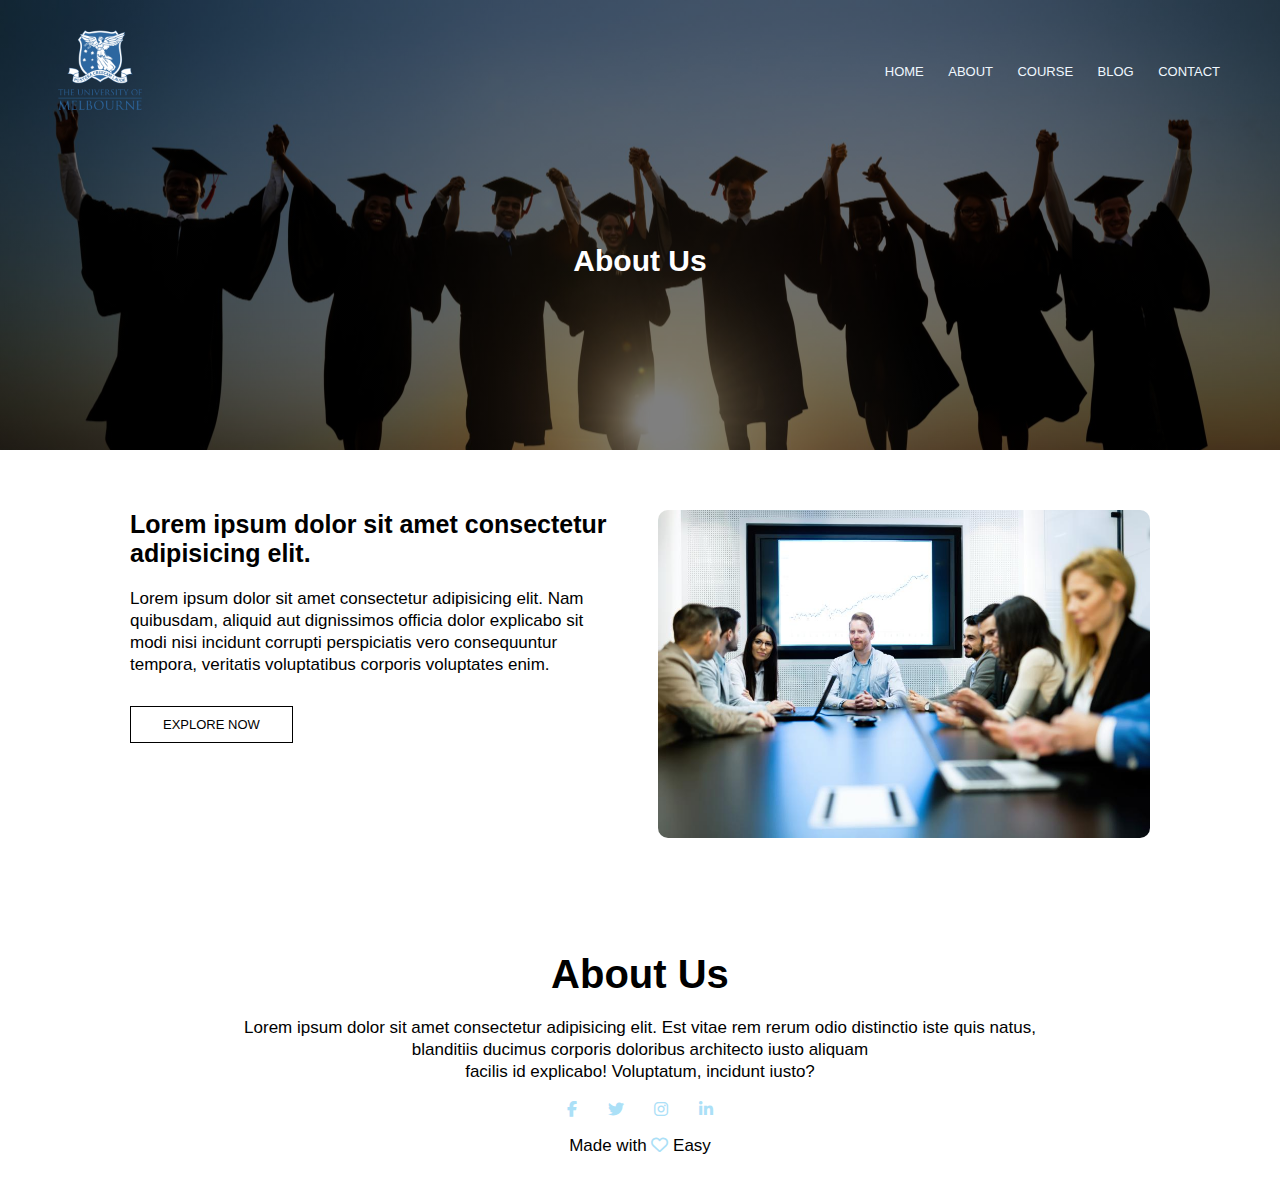
<file: about.html>
<!DOCTYPE html>
<html lang="en">
<head>
    <meta charset="UTF-8">
    <meta http-equiv="X-UA-Compatible" content="IE=edge">
    <meta name="viewport" content="width=device-width, initial-scale=1.0">
    <title>University Web Design</title>
    <link rel="stylesheet" href="style.css">
    <link rel="stylesheet" href="https://cdnjs.cloudflare.com/ajax/libs/font-awesome/6.2.1/css/all.min.css">
    
</head>
<body>
    <section class="sub-header" >
        <nav>
            <a href="index.html"><img src="images/logooo.png" alt="logo"></a>
            <div class="nav-links" id="navLinks">
                <i class="fa fa-times-circle" onclick="hidemenu()" ></i>
                <ul>
                    <li><a href="index.html">HOME</a></li>
                    <li><a href="about.html">ABOUT</a></li>
                    <li><a href="course.html">COURSE</a></li>
                    
                    <li><a href="blog.html">BLOG</a></li>
                    <li><a href="contact.html">CONTACT</a></li>
                </ul>
            </div>
            <i class="fa fa-bars" onclick="showmenu()"></i>
        </nav>
        <h1>About Us</h1>
    </section>
    <section class="about-us" >
        <div class="row">
            <div class="about-col">
                <h1>Lorem ipsum dolor sit amet consectetur adipisicing elit.</h1>
                <p>Lorem ipsum dolor sit amet consectetur adipisicing elit. Nam quibusdam, aliquid aut dignissimos officia dolor explicabo sit modi nisi incidunt corrupti perspiciatis vero consequuntur tempora, veritatis voluptatibus corporis voluptates enim.</p>
                <a href="" class="btn1 btnf">EXPLORE NOW</a>
            </div>
            <div class="about-col">
                <img src="images/what.jpg" alt="">
            </div>
        </div>
    </section>

    <section class="footer" >
        <h4>About Us</h4>
        <p>Lorem ipsum dolor sit amet consectetur adipisicing elit. Est vitae rem rerum odio distinctio iste quis natus,<br> blanditiis ducimus corporis doloribus architecto iusto aliquam <br>facilis id explicabo! Voluptatum, incidunt iusto?</p>
        <div class="icons">
            <i class="fa fa-brands fa-facebook-f"></i>
            <i class="fa fa-brands fa-twitter"></i>
            <i class="fa fa-brands fa-instagram"></i>
            <i class="fa fa-brands fa-linkedin-in"></i>
        </div>
        <p>Made with <i class="fa-regular fa-heart"></i> Easy </p>
    </section>

    <script>
        var navLinks = document.getElementById("navLinks") ;
        function showmenu() {
            navLinks.style.right = "0";
        }
        function hidemenu() {
            navLinks.style.right = "-200px";
        }
    </script>

</body>
</html>
</file>
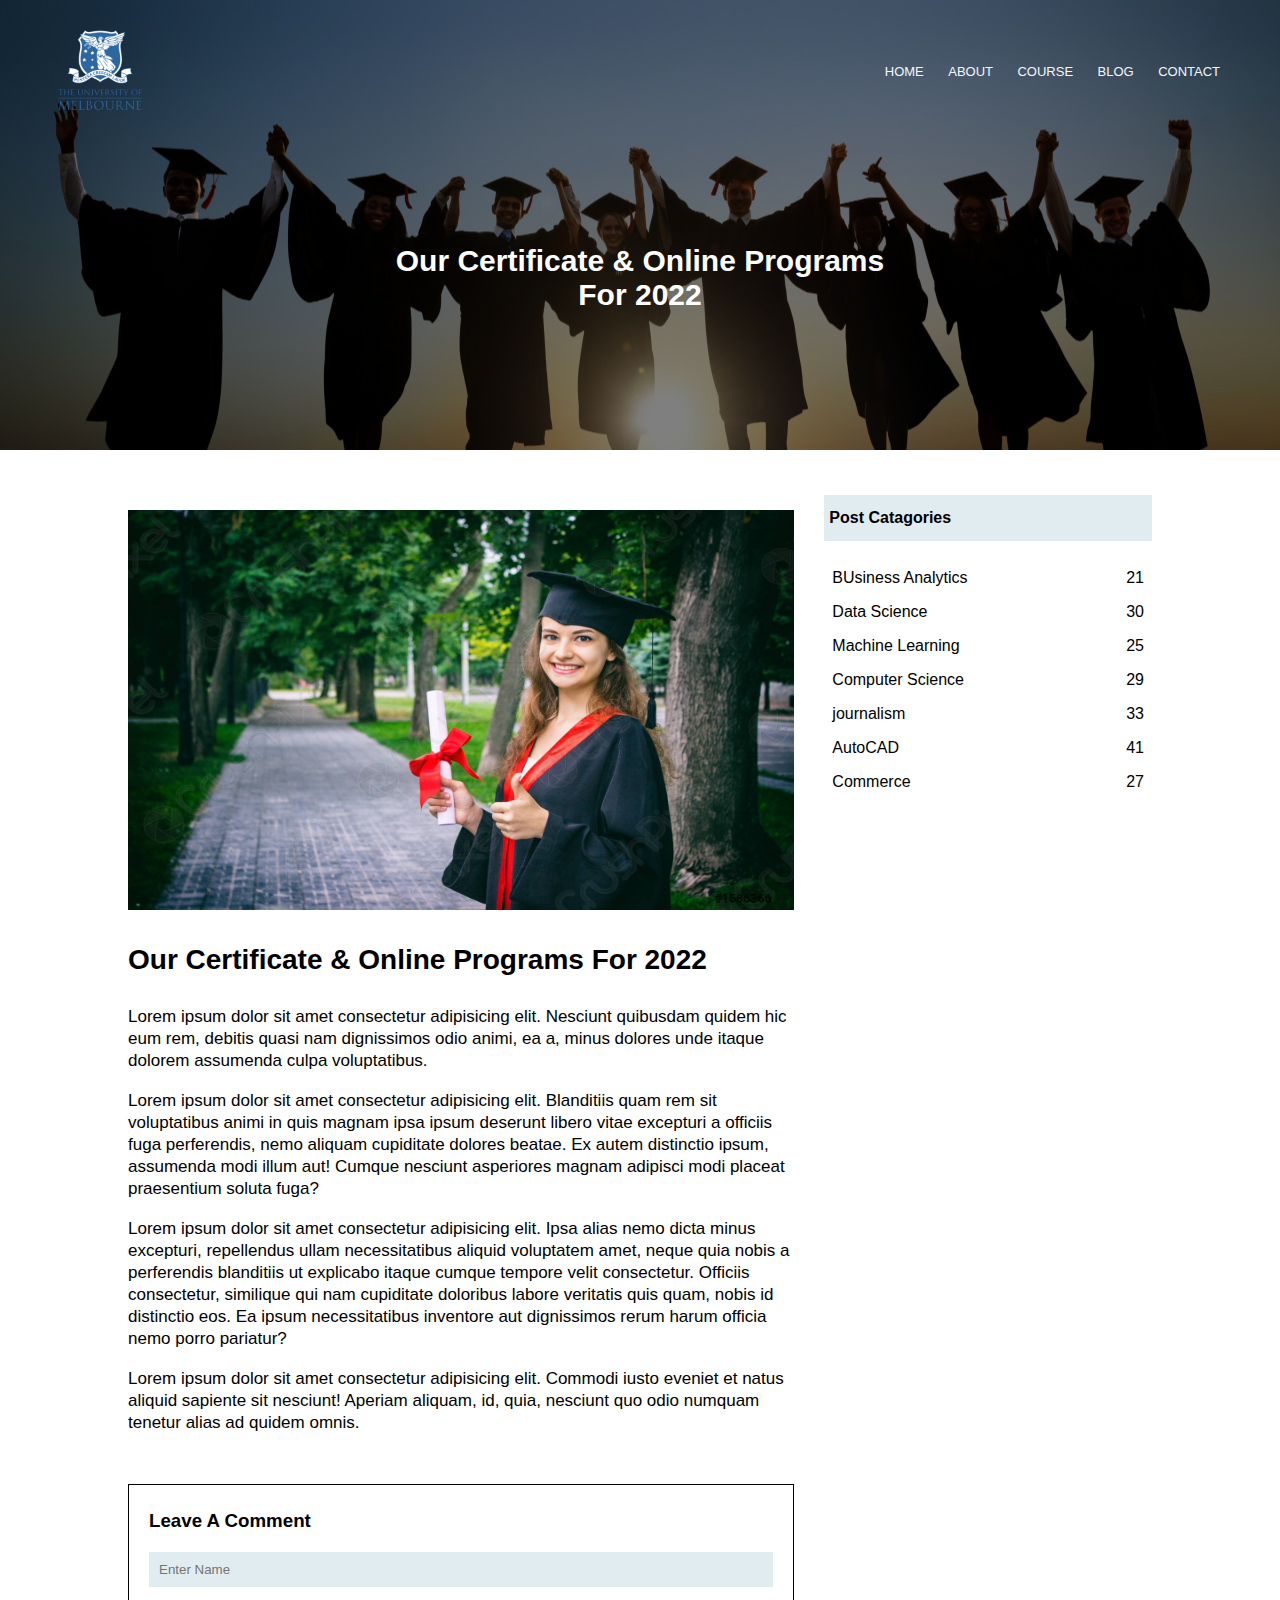
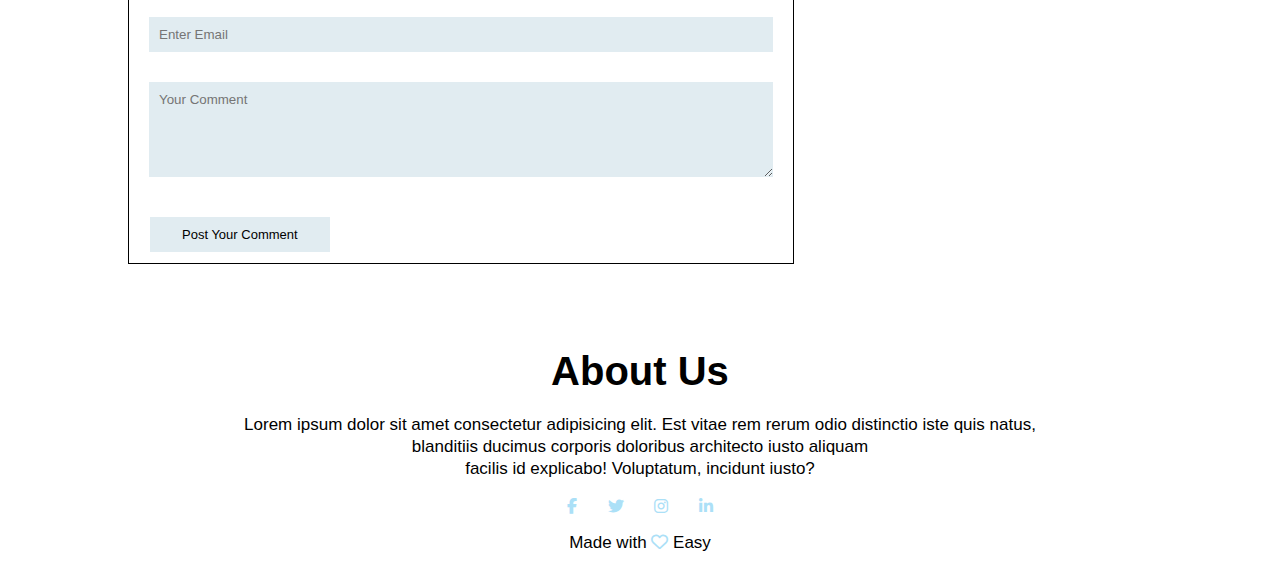
<file: blog.html>
<!DOCTYPE html>
<html lang="en">
<head>
    <meta charset="UTF-8">
    <meta http-equiv="X-UA-Compatible" content="IE=edge">
    <meta name="viewport" content="width=device-width, initial-scale=1.0">
    <title>University Web Design</title>
    <link rel="stylesheet" href="style.css">
    <link rel="stylesheet" href="https://cdnjs.cloudflare.com/ajax/libs/font-awesome/6.2.1/css/all.min.css">
    
</head>
<body>
    <section class="sub-header" >
        <nav>
            <a href="index.html"><img src="images/logooo.png" alt="logo"></a>
            <div class="nav-links" id="navLinks">
                <i class="fa fa-times-circle" onclick="hidemenu()" ></i>
                <ul>
                    <li><a href="index.html">HOME</a></li>
                    <li><a href="about.html">ABOUT</a></li>
                    <li><a href="course.html">COURSE</a></li>
                    
                    <li><a href="blog.html">BLOG</a></li>
                    <li><a href="contact.html">CONTACT</a></li>
                </ul>
            </div>
            <i class="fa fa-bars" onclick="showmenu()"></i>
        </nav>
        <h1>Our Certificate & Online Programs <br> For 2022</h1>
    </section>
    <section class="blog-content" >

        <div class="row">
            <div class="blog-left">
                <img src="images/student.jpg" >
                <h2>Our Certificate & Online Programs For 2022</h2>
                <p>Lorem ipsum dolor sit amet consectetur adipisicing elit. Nesciunt quibusdam quidem hic eum rem, debitis quasi nam dignissimos odio animi, ea a, minus dolores unde itaque dolorem assumenda culpa voluptatibus.</p><br>
                <p>Lorem ipsum dolor sit amet consectetur adipisicing elit. Blanditiis quam rem sit voluptatibus animi in quis magnam ipsa ipsum deserunt libero vitae excepturi a officiis fuga perferendis, nemo aliquam cupiditate dolores beatae. Ex autem distinctio ipsum, assumenda modi illum aut! Cumque nesciunt asperiores magnam adipisci modi placeat praesentium soluta fuga?</p><br>
                <p>Lorem ipsum dolor sit amet consectetur adipisicing elit. Ipsa alias nemo dicta minus excepturi, repellendus ullam necessitatibus aliquid voluptatem amet, neque quia nobis a perferendis blanditiis ut explicabo itaque cumque tempore velit consectetur. Officiis consectetur, similique qui nam cupiditate doloribus labore veritatis quis quam, nobis id distinctio eos. Ea ipsum necessitatibus inventore aut dignissimos rerum harum officia nemo porro pariatur?</p><br>
                <p>Lorem ipsum dolor sit amet consectetur adipisicing elit. Commodi iusto eveniet et natus aliquid sapiente sit nesciunt! Aperiam aliquam, id, quia, nesciunt quo odio numquam tenetur alias ad quidem omnis.</p>

                <div class="comment">
                    <h3>Leave A Comment</h3>
                    <form class="comment-frm">
                        <input type="text " placeholder="Enter Name">
                        <input type="email" placeholder="Enter Email">
                        <textarea rows="5" placeholder="Your Comment"></textarea>
                        <button type="submit" class="btn1 btnff">Post Your Comment</button>
                    </form>
                </div>
            </div>
            <div class="blog-right">
                <h3>Post Catagories</h3>  
                <div>
                    <span>BUsiness Analytics</span>
                    <span>21</span>
                </div>  
                <div>
                    <span>Data Science</span>
                    <span>30</span>
                </div>
                <div>
                    <span>Machine Learning</span>
                    <span>25</span>
                </div>
                <div>
                    <span>Computer Science</span>
                    <span>29</span>
                </div>
                <div>
                    <span>journalism</span>
                    <span>33</span>
                </div>
                <div>
                    <span>AutoCAD</span>
                    <span>41</span>
                </div>
                <div>
                    <span>Commerce</span>
                    <span>27</span>
                </div>
                
            </div>
        </div>
    </section>

    <section class="footer hulaaa" >
        <h4>About Us</h4>
        <p>Lorem ipsum dolor sit amet consectetur adipisicing elit. Est vitae rem rerum odio distinctio iste quis natus,<br> blanditiis ducimus corporis doloribus architecto iusto aliquam <br>facilis id explicabo! Voluptatum, incidunt iusto?</p>
        <div class="icons">
            <i class="fa fa-brands fa-facebook-f"></i>
            <i class="fa fa-brands fa-twitter"></i>
            <i class="fa fa-brands fa-instagram"></i>
            <i class="fa fa-brands fa-linkedin-in"></i>
        </div>
        <p>Made with <i class="fa-regular fa-heart"></i> Easy </p>
    </section>

    <script>
        var navLinks = document.getElementById("navLinks") ;
        function showmenu() {
            navLinks.style.right = "0";
        }
        function hidemenu() {
            navLinks.style.right = "-200px";
        }
    </script>

</body>
</html>
</file>
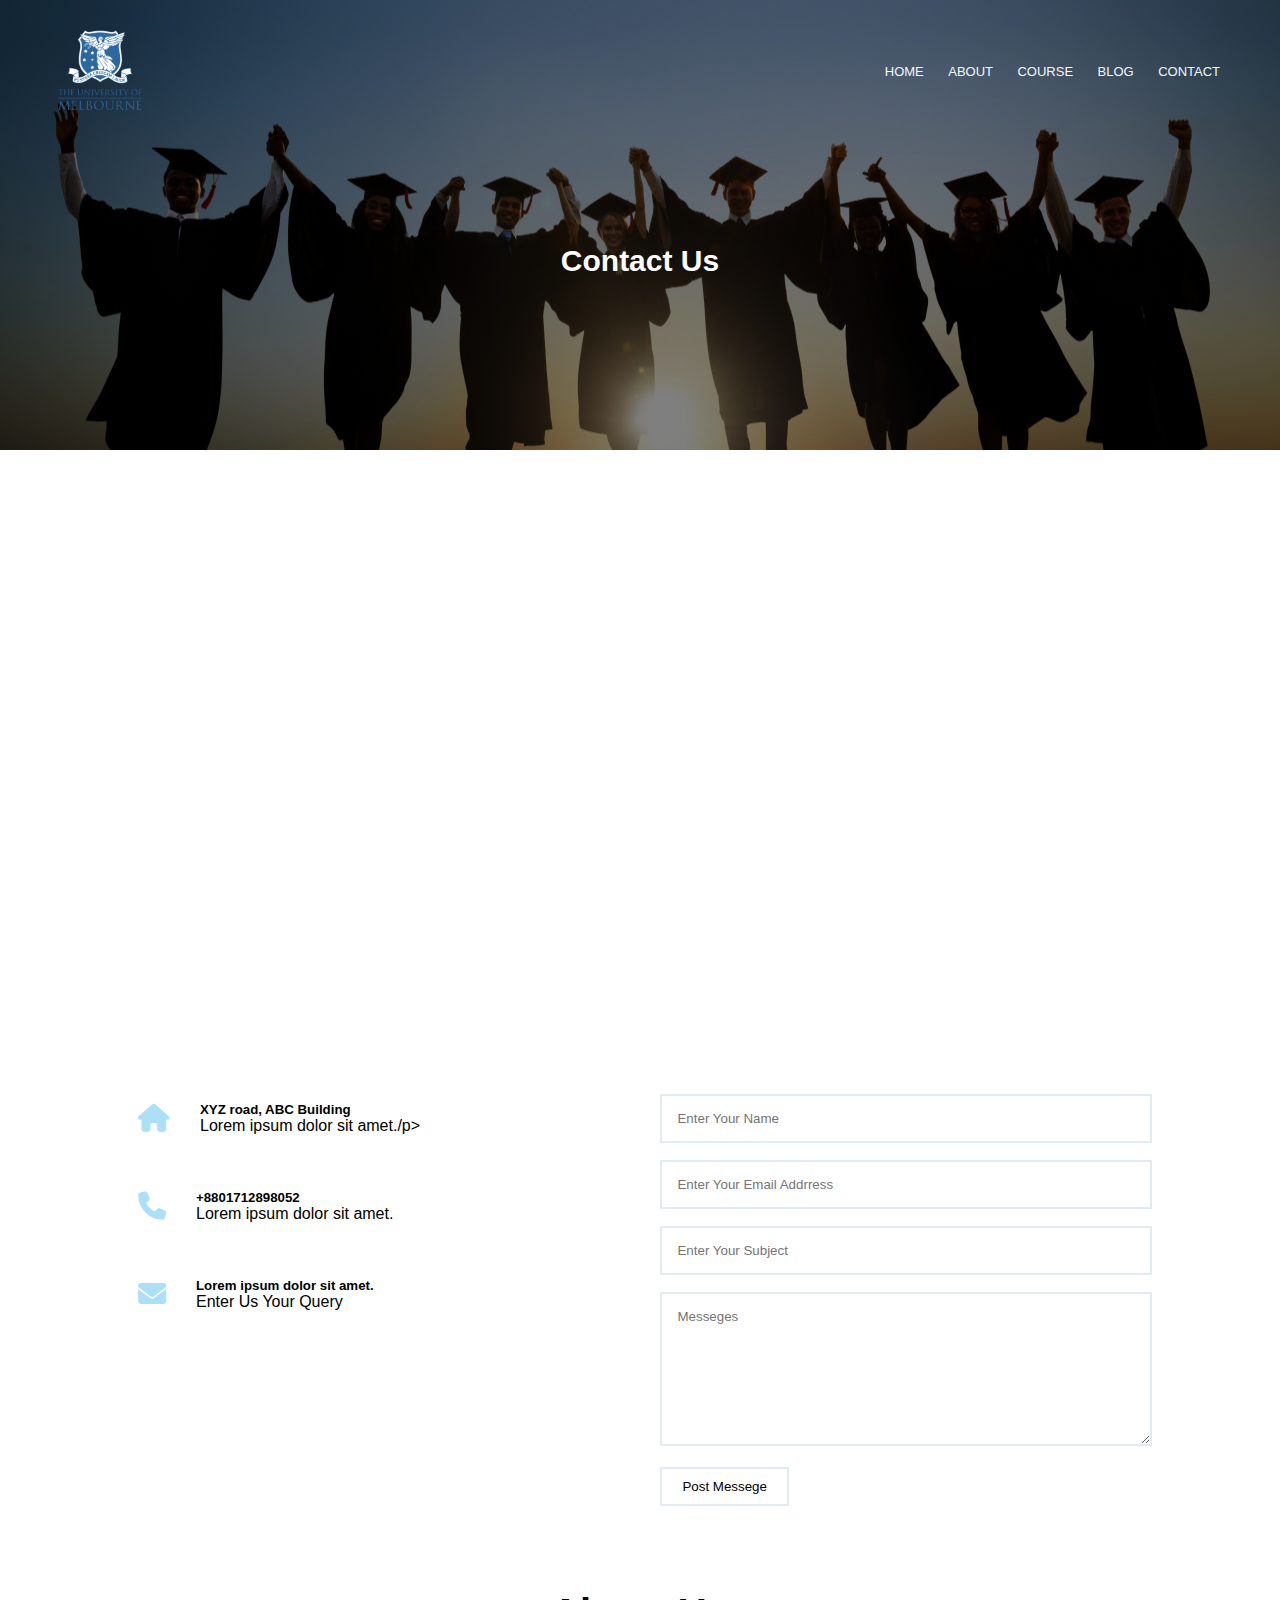
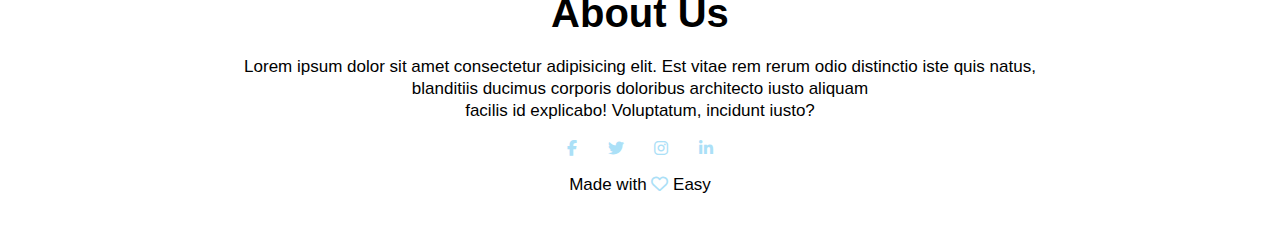
<file: contact.html>
<!DOCTYPE html>
<html lang="en">
<head>
    <meta charset="UTF-8">
    <meta http-equiv="X-UA-Compatible" content="IE=edge">
    <meta name="viewport" content="width=device-width, initial-scale=1.0">
    <title>University Web Design</title>
    <link rel="stylesheet" href="style.css">
    <link rel="stylesheet" href="https://cdnjs.cloudflare.com/ajax/libs/font-awesome/6.2.1/css/all.min.css">
    
</head>
<body>
    <section class="sub-header" >
        <nav>
            <a href="index.html"><img src="images/logooo.png" alt="logo"></a>
            <div class="nav-links" id="navLinks">
                <i class="fa fa-times-circle" onclick="hidemenu()" ></i>
                <ul>
                    <li><a href="index.html">HOME</a></li>
                    <li><a href="about.html">ABOUT</a></li>
                    <li><a href="course.html">COURSE</a></li>
                    
                    <li><a href="blog.html">BLOG</a></li>
                    <li><a href="contact.html">CONTACT</a></li>
                </ul>
            </div>
            <i class="fa fa-bars" onclick="showmenu()"></i>
        </nav>
        <h1>Contact Us</h1>
    </section>
    
    <section class="location" >
        <iframe src="https://www.google.com/maps/embed?pb=!1m18!1m12!1m3!1d115860.91173050224!2d89.30016612355828!3d24.841520863191178!2m3!1f0!2f0!3f0!3m2!1i1024!2i768!4f13.1!3m3!1m2!1s0x39fc54e7e81df441%3A0x27133ed921fe73f4!2z4Kas4KaX4KeB4Kah4Ka84Ka-!5e0!3m2!1sbn!2sbd!4v1668850372240!5m2!1sbn!2sbd" width="600" height="450" style="border:0;" allowfullscreen="" loading="lazy" referrerpolicy="no-referrer-when-downgrade"></iframe>
    </section>
    
    <section class="contact" >
        <div class="row">
            <div class="con-col">
                <div>
                    <i class="fa fa-home"></i>
                    <span>
                        <h5>XYZ road, ABC Building</h5>
                        <p>Lorem ipsum dolor sit amet./p>
                    </span>
                </div>
                <div>
                    <i class="fa fa-phone"></i>
                    <span>
                        <h5>+8801712898052</h5>
                        <p>Lorem ipsum dolor sit amet.</p>
                    </span>
                </div>
                <div>
                    <i class="fa fa-solid fa-envelope"></i>
                    <span>
                        <h5>Lorem ipsum dolor sit amet.</h5>
                        <p>Enter Us Your Query</p>
                    </span>
                </div>
            </div>
            <div class="con-col">
                <form action="">
                    <input type="text" placeholder="Enter Your Name"required>
                    <input type="email" placeholder="Enter Your Email Addrress"required>
                    <input type="text" placeholder="Enter Your Subject"required>
                    <textarea rows="8" placeholder="Messeges"required></textarea>
                    <button type="submit" class="btnn" >Post Messege</button>
                </form>
            </div>
        </div>
    </section>


    <section class="footer hula" >
        <h4>About Us</h4>
        <p>Lorem ipsum dolor sit amet consectetur adipisicing elit. Est vitae rem rerum odio distinctio iste quis natus,<br> blanditiis ducimus corporis doloribus architecto iusto aliquam <br>facilis id explicabo! Voluptatum, incidunt iusto?</p>
        <div class="icons">
            <i class="fa fa-brands fa-facebook-f"></i>
            <i class="fa fa-brands fa-twitter"></i>
            <i class="fa fa-brands fa-instagram"></i>
            <i class="fa fa-brands fa-linkedin-in"></i>
        </div>
        <p>Made with <i class="fa-regular fa-heart"></i> Easy </p>
    </section>

    <script>
        var navLinks = document.getElementById("navLinks") ;
        function showmenu() {
            navLinks.style.right = "0";
        }
        function hidemenu() {
            navLinks.style.right = "-200px";
        }
    </script>

</body>
</html>
</file>
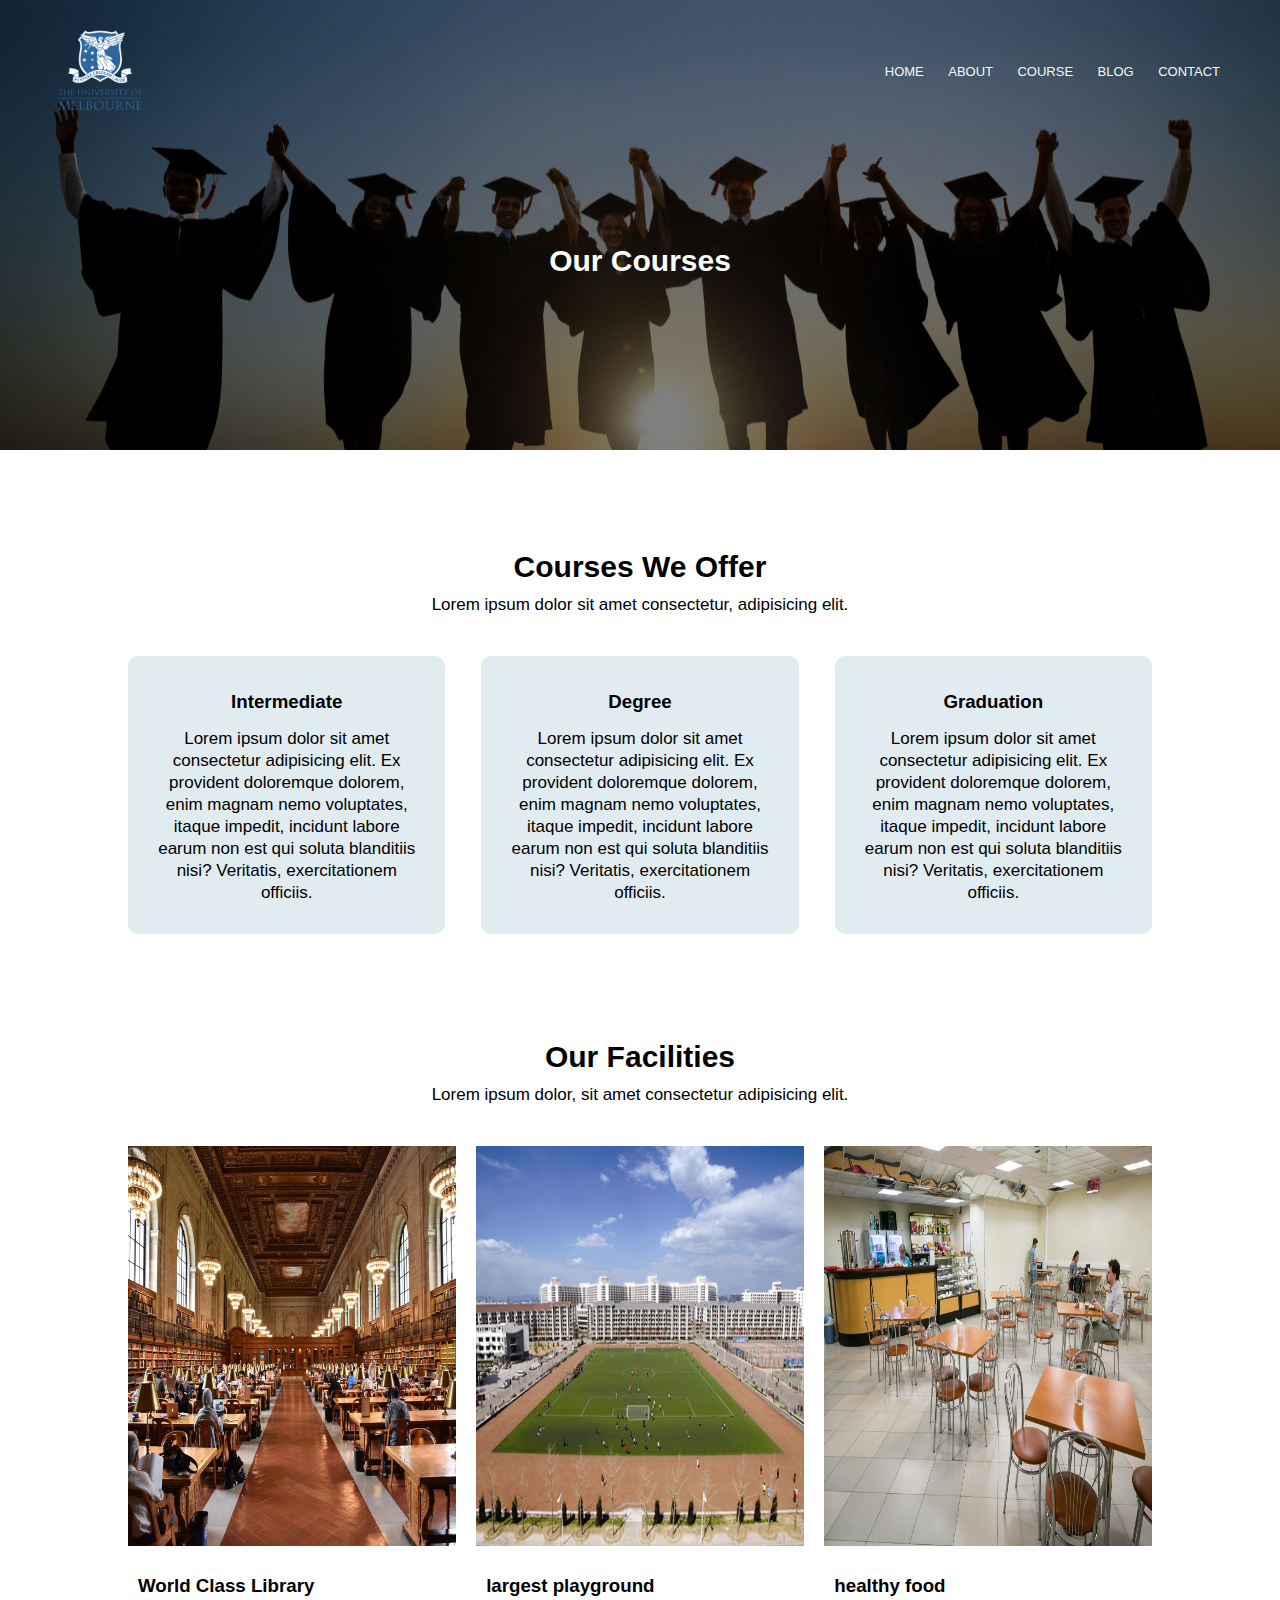
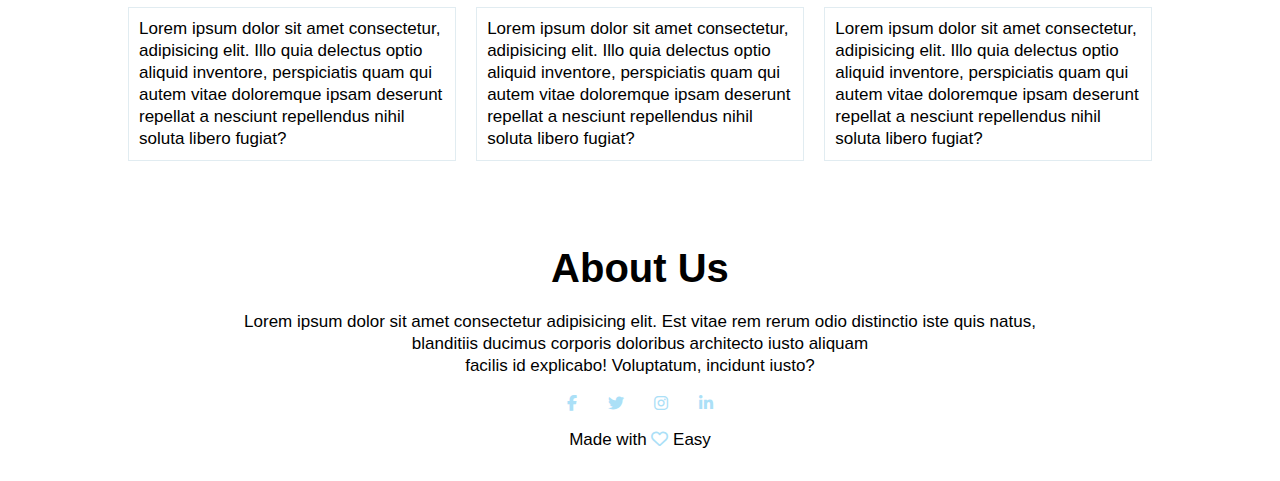
<file: course.html>
<!DOCTYPE html>
<html lang="en">
<head>
    <meta charset="UTF-8">
    <meta http-equiv="X-UA-Compatible" content="IE=edge">
    <meta name="viewport" content="width=device-width, initial-scale=1.0">
    <title>University Web Design</title>
    <link rel="stylesheet" href="style.css">
    <link rel="stylesheet" href="https://cdnjs.cloudflare.com/ajax/libs/font-awesome/6.2.1/css/all.min.css">
    
</head>
<body>
    <section class="sub-header" >
        <nav>
            <a href="index.html"><img src="images/logooo.png" alt="logo"></a>
            <div class="nav-links" id="navLinks">
                <i class="fa fa-times-circle" onclick="hidemenu()" ></i>
                <ul>
                    <li><a href="index.html">HOME</a></li>
                    <li><a href="about.html">ABOUT</a></li>
                    <li><a href="course.html">COURSE</a></li>
                    
                    <li><a href="blog.html">BLOG</a></li>
                    <li><a href="contact.html">CONTACT</a></li>
                </ul>
            </div>
            <i class="fa fa-bars" onclick="showmenu()"></i>
        </nav>
        <h1>Our Courses</h1>
    </section>
    

    <section class="course" >
        <h1>Courses We Offer</h1>
        <p>Lorem ipsum dolor sit amet consectetur, adipisicing elit. </p>
        <div class="row">
            <div class="col">
                <h3>Intermediate</h3>
                <p>Lorem ipsum dolor sit amet consectetur adipisicing elit. Ex provident doloremque dolorem, enim magnam nemo voluptates, itaque impedit, incidunt labore earum non est qui soluta blanditiis nisi? Veritatis, exercitationem officiis.</p>
            </div>
            <div class="col">
                <h3>Degree</h3>
                <p>Lorem ipsum dolor sit amet consectetur adipisicing elit. Ex provident doloremque dolorem, enim magnam nemo voluptates, itaque impedit, incidunt labore earum non est qui soluta blanditiis nisi? Veritatis, exercitationem officiis.</p>
            </div><div class="col">
                <h3>Graduation</h3>
                <p>Lorem ipsum dolor sit amet consectetur adipisicing elit. Ex provident doloremque dolorem, enim magnam nemo voluptates, itaque impedit, incidunt labore earum non est qui soluta blanditiis nisi? Veritatis, exercitationem officiis.</p>
            </div>
        </div>
    </section>

    <section class="facilities hula" >
        <h1>Our Facilities</h1>
        <p>Lorem ipsum dolor, sit amet consectetur adipisicing elit.</p>

        <div class="row">
            <div class="faci-col">
                <img src="images/new-york-public-library.jpg" >
                <h3>World Class Library</h3>
                <p>Lorem ipsum dolor sit amet consectetur, adipisicing elit. Illo quia delectus optio aliquid inventore, perspiciatis quam qui autem vitae doloremque ipsam deserunt repellat a nesciunt repellendus nihil soluta libero fugiat?</p>
            </div>
            <div class="faci-col">
                <img src="images/playe.jpg" >
                <h3>largest playground</h3>
                <p>Lorem ipsum dolor sit amet consectetur, adipisicing elit. Illo quia delectus optio aliquid inventore, perspiciatis quam qui autem vitae doloremque ipsam deserunt repellat a nesciunt repellendus nihil soluta libero fugiat?</p>
            </div>
            <div class="faci-col">
                <img src="images/canteen 1.jpg" >
                <h3> healthy food</h3>
                <p>Lorem ipsum dolor sit amet consectetur, adipisicing elit. Illo quia delectus optio aliquid inventore, perspiciatis quam qui autem vitae doloremque ipsam deserunt repellat a nesciunt repellendus nihil soluta libero fugiat?</p>
            </div>
        </div>
    </section> 

    <section class="footer hulaa" >
        <h4>About Us</h4>
        <p>Lorem ipsum dolor sit amet consectetur adipisicing elit. Est vitae rem rerum odio distinctio iste quis natus,<br> blanditiis ducimus corporis doloribus architecto iusto aliquam <br>facilis id explicabo! Voluptatum, incidunt iusto?</p>
        <div class="icons">
            <i class="fa fa-brands fa-facebook-f"></i>
            <i class="fa fa-brands fa-twitter"></i>
            <i class="fa fa-brands fa-instagram"></i>
            <i class="fa fa-brands fa-linkedin-in"></i>
        </div>
        <p>Made with <i class="fa-regular fa-heart"></i> Easy </p>
    </section>

    <script>
        var navLinks = document.getElementById("navLinks") ;
        function showmenu() {
            navLinks.style.right = "0";
        }
        function hidemenu() {
            navLinks.style.right = "-200px";
        }
    </script>

</body>
</html>
</file>
<file: style.css>
/* -----------------common style end------------- */

* {
    margin: 0;
    padding: 0;
    font-family: sans-serif;
}
.btn1 {
    display: inline-block;
    margin-top: 20px;
    padding: 10px 32px;
    outline: none;
    border: 1px solid white;
    transform: transparent;
    cursor: pointer;
    font-size: 13px;
}
a {
    text-decoration: none;
    color: white;
}
.footer {
    width: 100%;
    padding: 75px 0 30px 0;
    text-align: center;
}
.footer p {
    font-size: 17px;
    font-weight: 300;
    line-height: 22px;
    color: black;
}
.footer h4 {
    margin-top: 0px;
    margin-bottom: 20px;
    font-weight: 600;
    font-size: 40px;
}
.footer .fa {
    color: rgb(171, 224, 247);
    margin: 0 13px;
    cursor: pointer;
    padding: 18px 0;
}
.footer .fa-regular {
    color: rgb(171, 224, 247);
}
.sub-header {
    height: 50vh;
    width: 100%;
    background-image: linear-gradient(rgba(0,0,0,0.5),rgba(0,0,0,0.5)),
    url(images/GraduationShot-scaled.jpg);
    background-position: center;
    background-size: cover;
    text-align: center;
    color: white;
}
.sub-header h1 {
    margin-top: 100px;
    font-size: 30px;
}

/* -----------------common style end------------- */

/* +++++++++++ header section end++++++++++++ */

.header {
    width: 100%;
    min-height: 100vh;
    background: linear-gradient(rgba(0,0,0,0.7), rgba(0,0,0,0.7)), 
    url(images/University_of_Otago.jpg);
    background-position: center;
    background-size: cover;
    position: relative;
    /* CROP\ USE.jpg */
}
nav a img {
    width: 100px;
    height: 100px;
}
.nav-links a {
    color: aliceblue;
    text-decoration: none;
    font-size: 13px;
}
nav {
    padding: 20px 50px;
    align-items: center;
    display: flex;
    justify-content: space-between;
} 
.nav-links {
    flex: 1;
    text-align: right;
}
.nav-links ul li {
    display: inline-block;
    padding: 10px;
    list-style: none;
    position: relative;
}
.nav-links ul li::after {
    content: '';
    width: 0;
    height: 2px;
    background-color: rgb(200, 221, 230);
    margin: auto;
    display: block;
    transition: 0.5s;

}
.nav-links ul li:hover::after {
    width: 100%;
}

/* +++++++++++ header section end++++++++++++ */

/* +++++++++++ textbox section start++++++++++++ */

.text-box {
    width: 90%;
    position: absolute;
    top: 50%;
    left: 50%;
    transform: translate(-50%,-50%);
    text-align: center;
    color: white;
}
.text-box h1 {
    font-size: 50px;
}
.text-box p {
    margin: 15px 0 20px 0;
    font-size: 14px;

}
.btn0 {
    margin-bottom: 38px;
}
.btn1:hover {
    background-color:rgb(204, 225, 235);
    border: 1px solid black;
    transition: 1s;
    color: black;
}
nav .fa {
    display: none;
}

/* +++++++++++ textbox section end++++++++++++ */

/* +++++++++++ campus section start++++++++++++ */

.course {
    padding-top: 100px;
    margin: auto;
    width: 80%;
    text-align: center;
}
.course h1 {
    font-size: 30px;
    font-weight: 600;
}
.course p {
    font-size: 17px;
    font-weight: 300;
    line-height: 22px;
    padding: 10px;
    color: black;

}
.row {
    margin-top: 30px;
    display:flex;
    justify-content: space-between;
    margin-bottom: 35px;
}
.col {
    background: rgb(225, 236, 241);
    border-radius: 10px;
    padding: 20px;
    margin-bottom: 5%;
    flex-basis: 31%;
    box-sizing: border-box;
    transition: .5s;
}
h3 {
    font-weight: 600;
    margin: 15px 0px 5px 0;
}
.col:hover {
    box-shadow: 0 0 20px 0 rgba(0,0,0,0.2);
}

/* +++++++++++ course section end++++++++++++ */

/* +++++++++++ campus section start++++++++++++ */

.campus {
    margin-top: 50px;
    margin-bottom: auto;
    margin-left: auto;
    margin-right: auto;
    width: 80%;
    text-align: center;
}
.campus h1 {
    font-size: 30px;
    font-weight: 600;
}
.campus p {
    font-size: 17px;
    font-weight: 300;
    line-height: 22px;
    padding-top: 10px;
    padding-bottom: 18px;
    color: black;
}
.course-col {
    position: relative;
    overflow: hidden;
    border-radius: 10px;
    flex-basis: 32%;
    transition: 0.5s;
    box-shadow: 0 0 20px 0 rgba(0,0,0,0.2);
}
.course-col img {
    width: 100%;
    height: 400px;
    background-position: center;
}
.layer {
    background: transparent;
    width: 100%;
    height: 100%;
    position: absolute;
    left: 0;
    top: 0;
    transition: 0.5s;
}
.layer:hover {
    background:rgba(200, 221, 230,0.7);
}
.layer h3 {
    font-weight: 500;
    opacity: 0;
    position: absolute;
    left: 50%;
    bottom: 0;
    transform: translateX(-50%);
    transition: 0.5s;
    font-size: 22px;
}
.layer:hover h3 {
    opacity: 1;
    bottom: 49%;
}

/* +++++++++++ campus section end++++++++++++ */

/* +++++++++++facilities section start++++++++++++ */

.facilities {
    padding-top: 70px;
    margin: auto;
    width: 80%;
    text-align: center;
}
.facilities h1 {
    font-size: 30px;
    font-weight: 600;
}
.facilities p {
    font-size: 17px;
    font-weight: 300;
    line-height: 22px;
    padding: 10px;
    color: black;
}
.faci-col p {
    border: 1px solid rgb(225, 236, 241);
}
.faci-col {
    flex-basis: 32%;
    position: relative;
    overflow: hidden;
    text-align: left;
}
.faci-col img {
    height: 400px;
    width: 100%;
}
.faci-col h3 {
    font-weight: 600;
    margin: 15px 0px 0 0;
    padding: 10px;
}

/* +++++++++++facilities section end++++++++++++ */

/* +++++++++++testimonials section start++++++++++++ */

.testimonials {
    width: 80%;
    margin: auto;
    padding-top: 70px;
    text-align: center;
}
.testimonials h1 {
    font-size: 30px;
    font-weight: 600;
}
.test-col {
    margin-bottom: 5%;
    flex-basis: 44%;
    border-radius: 10px;
    background: rgb(225, 236, 241);
    padding: 25px;
    position: relative;
    text-align: left;
    cursor: pointer;
    display: flex;
}
.test-col img {
    height: 40px;
    margin: 10px 30px 5px 0;
    border-radius: 50%;
}
.testimonials p {
    font-size: 17px;
    font-weight: 300;
    line-height: 22px;
    padding: 10px;
    color: black;
}
.test-col p {
    font-size: 17px;
    font-weight: 300;
    line-height: 22px;
    color: black;
}
.test-col h3 {
    margin-top: 20px;
    text-align: left;
}
.test-col .fa {
    color: rgb(69, 87, 102);
}
.cta {
    width: 80%;
    margin: auto;
    padding-top: 100px;
    text-align: center;
    background-image: linear-gradient(rgba(0,0,0,0.7),rgba(0,0,0,0.7))
    , url(images/what.jpg);
    background-size: cover;
    background-position: center;
    border-radius: 10px;
}
.cta h1 {
    color: white;
}

/* +++++++++++testimonials section end++++++++++++ */

/* --------------about.html start----------------- */

.about-us {
    width: 80%;
    margin: auto;
}
.about-col {
    flex-basis: 48%;
    padding: 30px 2px 0 2px;
}
.about-col h1 {
    font-size: 25px;
}
.about-us img {
    width: 100%;
    border-radius: 10px;
}
.about-col p {
    font-size: 17px;
    font-weight: 300;
    line-height: 22px;
    padding: 20px 0 10px 0;
    color: black;
}
.btnf {
    border: 1px solid black;
    background: transparent;
    color: black;
}

/* --------------about.html end----------------- */

/* --------------course.html start----------------- */
.hula {
    padding-top: 20px;
}
.hulaa {
    padding: 50px 0 30px 0;
}
/* --------------course.html end----------------- */

/* -----------------blog.html start--------------- */

.blog-content {
    width: 80%;
    margin: auto;
    padding-top: 60px 0;
}
.blog-left {
    flex-basis: 65%;
    padding-top: 30px;
}
.blog-left img {
    width: 100%;
    height: 400px;
    position: center;
}
.blog-left h2 {
    font-weight: 600;
    color: black;
    margin: 30px 0;
    font-size: 28px;
}
.blog-left p {
    color: black;
    font-size: 17px;
    font-weight: 300;
    line-height: 22px;
}
.blog-right {
    flex-basis: 32%;
}
.blog-right h3 {
    background: rgb(225, 236, 241);
    color: black;
    padding: 14px 5px;
    font-size: 16px;
    margin-bottom: 20px;
}
.blog-right div {
    display: flex;
    justify-content: space-between;
    align-items: center;
    color: black;
    padding: 8px;
    box-sizing: border-box;
}
.comment {
    border: 1px solid black;
    margin: 50px 0;
    padding: 10px 20px;
    color: black;
}
.comment h3 {
    text-align: left;
}
.comment-frm input,.comment-frm textarea {
    width: 100%;
    padding: 10px;
    margin: 15px 0;
    box-sizing: border-box;
    outline: none;
    border: none;
    background: rgb(225, 236, 241);
}
.btnff {
    background: rgb(225, 236, 241) ;
}
.hulaaa {
    padding-top: 0;
}

/* ---------------blog.html end---------------- */

/* ----------------contact.html start---------------- */

.location {
    width: 80%;
    margin: auto;
    padding: 80px 0;
}
.location iframe {
    width: 100%;
}
.contact {
    width: 80%;
    margin: auto;
}
.con-col {
    flex-basis: 48%;
    margin-bottom: 30px;
}
.con-col form {
    color: black;
}
.con-col div {
    display: flex;
    align-items: center;
    margin-bottom: 40px;
}
.con-col div .fa {
    font-size: 28px;
    color: rgb(171, 224, 247);
    margin: 10px;
    margin-right: 30px;
}
.con-col input, .con-col textarea {
    width: 100%;
    padding: 15px;
    margin-bottom: 17px;
    outline: none;
    border: 2px solid rgb(225, 236, 241);
    box-sizing: border-box;
}
.btnn {
    padding: 10px 20px 10px 20px;
    color: black;
    border: 2px solid rgb(225, 236, 241) ;
    background: white;
    transition: 0.5s;
}
.btnn:hover {
    color: black;
    background: rgb(225, 236, 241);
}

/* ----------------contact.html end---------------- */

/* ----------------Media Quary start---------------- */

@media(max-width:700px){
    nav a img {
        height: 50px;
        width: 50px;
        padding-top: 10px;
    }
    .header ul li a {
        color: black;
    }
    .sub-header ul li a {
        color: black;
    }
    nav {
        padding: 20px 20px;
    }
    .row {
        flex-direction: column;
    }
    .about-col p {
        padding: 15px 0 25px;
    }
    .text-box h1 {
        font-size: 18px;
    }
    .nav-links ul li {
        display: block;
    }
    .nav-links {
        width: 200px;
        height: 100vh;
        position: fixed;
        top: 0;
        right: -200px;
        background-color: rgb(200, 221, 230);
        text-align: left;
        z-index: 2;
        transition: 1s ;
    }
    nav .fa {
        display: block;
        color: white;
        margin: 10px;
        font-size: 22px;
        cursor: pointer;
    }
    .nav-links .fa {
        color: black;
    }
    .nav-links ul {
        padding: 30px;

    }
    .faci-col p {
        font-size: 15px;
        line-height: 20px;
        margin-bottom: 5px;
    }
    .test-col img {
        margin-right: 15px;
    }
    .test-col p {
        font-size: 15px;
        line-height: 20px;
        margin-bottom: 5px;
    }

    .cta h1 {
        font-size: 20px;
    }
    .about-col {
      
        padding: 2px 2px;
     
    }
    .footer {
        padding: 20px 0 20px 0;
    }
    .footer h4 {
        font-size: 25px;
    }
    .about-us {
        padding: 0;
    }
    .sub-header h1 {
        font-size: 24px;
    }
}

/* ----------------contact.html end---------------- */
</file>
